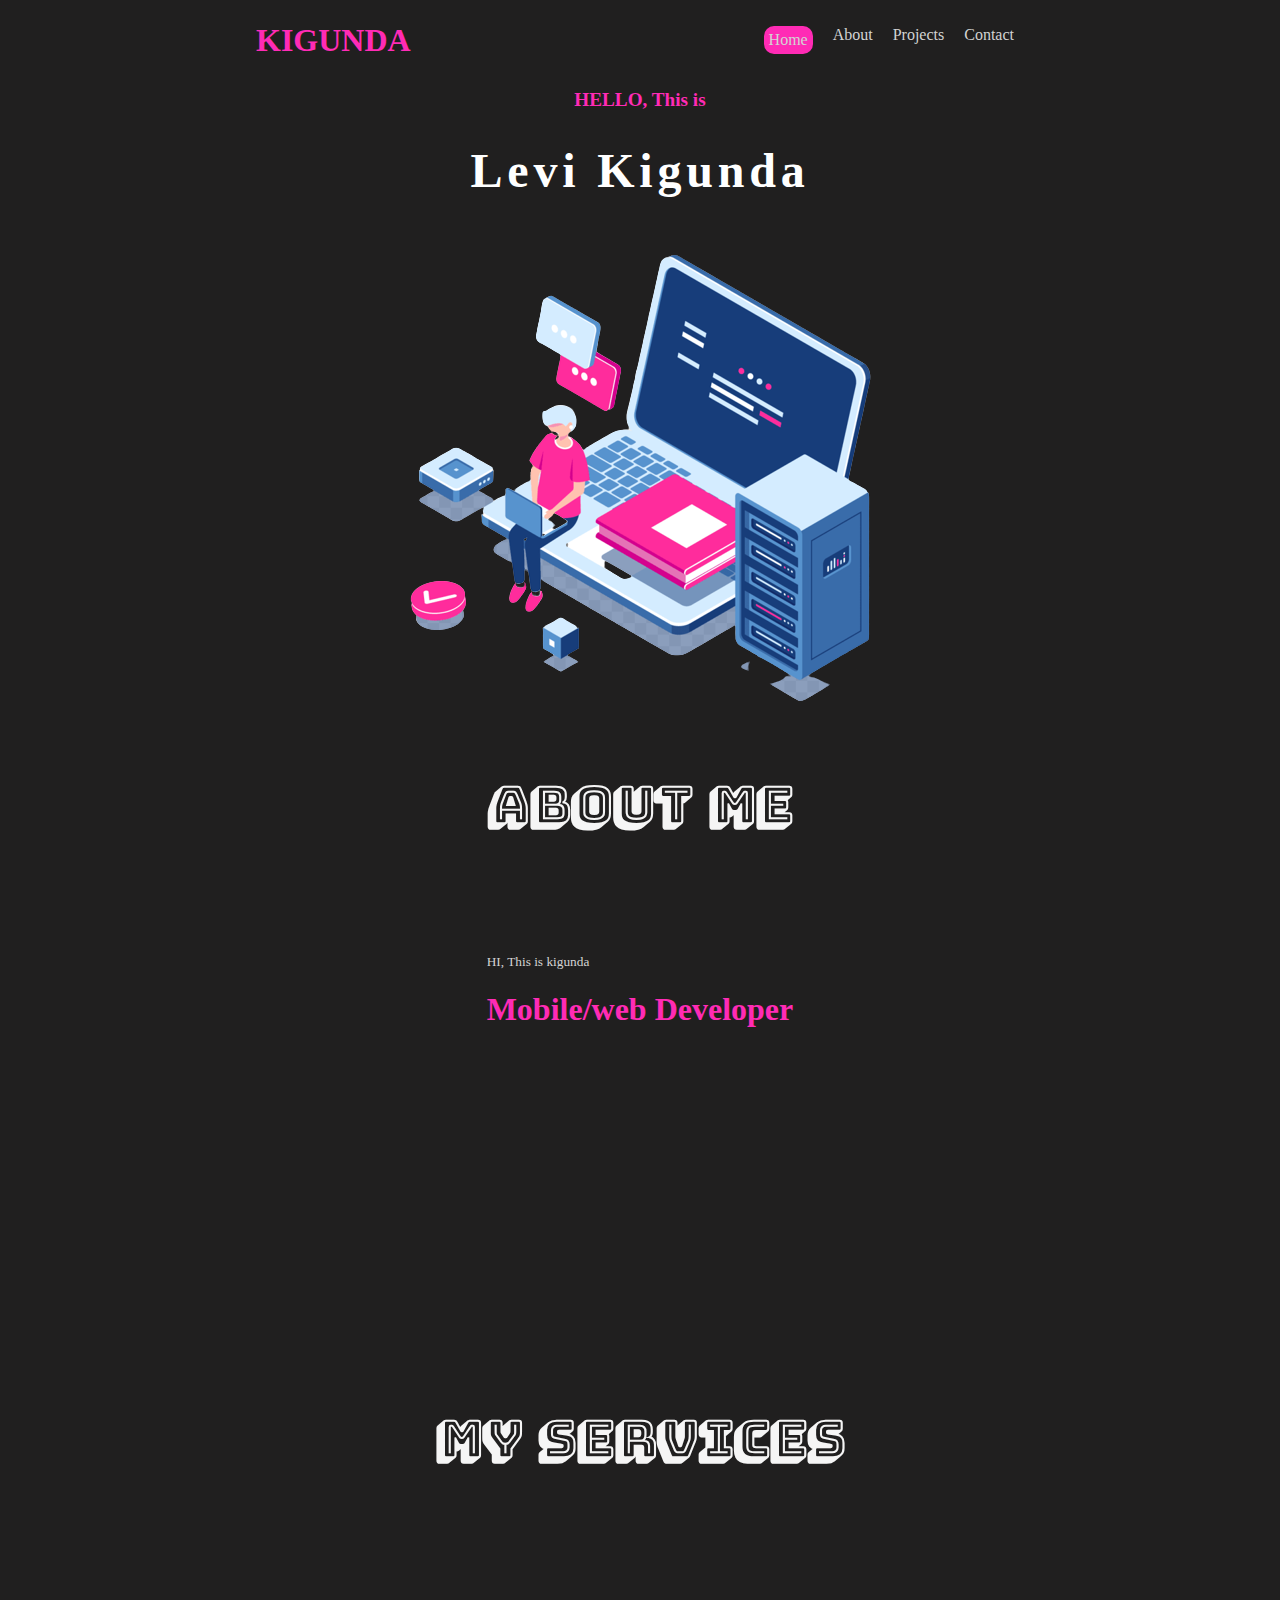
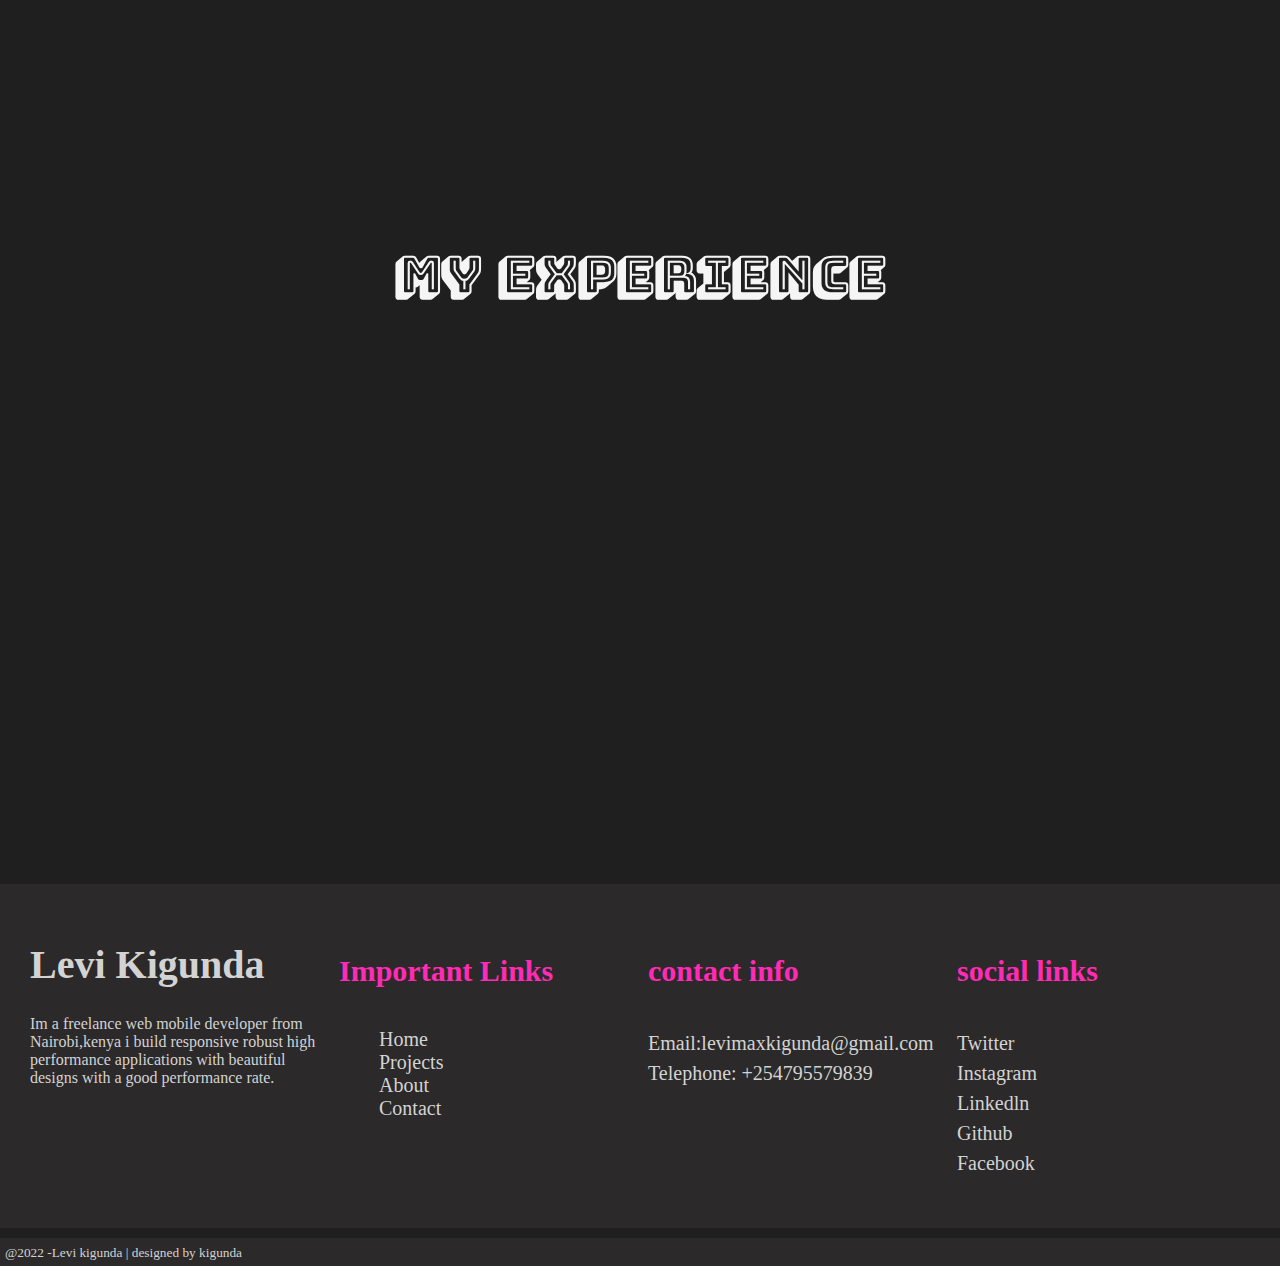
<file: index.html>
<!DOCTYPE html>
<html lang="en">
<head>
    <meta charset="UTF-8">
    <meta http-equiv="X-UA-Compatible" content="IE=edge">
    <meta name="viewport" content="width=device-width, initial-scale=1.0">
    <title>kigunda</title>
    <!-- <script src="https://kit.fontawesome.com/e22a744b3d.js" crossorigin="anonymous"></script> -->
    <link href='https://fonts.googleapis.com/css?family=Bungee Shade' rel='stylesheet'>
    <link rel="stylesheet" href="styles.css"/>
    <link rel="stylesheet" href="https://unpkg.com/aos@next/dist/aos.css"/>
</head>
<body>
    <nav id="navbar">
        <h1 style="color:#FF2BB5">KIGUNDA</h1>
        <ul class="nav-menu">
            <li><a href="index.html" class="active">Home</a></li>
            <li><a href="about.html">About</a></li>
            <li><a href="project.html" >Projects</a></li>
            <li><a href="contact.html">Contact</a></li>
        </ul>
        <div class="hamburger">
            <span class="bar"></span>
            <span class="bar"></span>
            <span class="bar"></span>
        </div>
    </nav>
    <div class="progress-container">
        <div class="progress-bar" id="myBar"></div>
      </div>
    <div class="upperbody">
        <p>HELLO, This is <br><h1>Levi Kigunda</h1></p>
    </div> 
    <div class="head1">
        <img src="images/develop-removebg-preview.png"/>
        <h1 data-aos="zoom-in">ABOUT ME</h1>
    </div> 
        <div class="aboutme">
            <div class="character" data-aos="fade-right" data-aos-offset="300" data-aos-easing="ease-in-sine">
                <img src="images/dreads.jpg"/>
                <p>
                    Im a freelance web mobile developer from Nairobi,kenya i build responsive
                    robust high performance applications with beautiful designs with a good performance rate.
                </p>
                <h2>Levi Kigunda</h2>
                <h4>web/mobile developer</h4>
            </div>
            <div class="dev">
                <small >HI, This is kigunda</small>
                <h1>Mobile/web Developer</h1>
                <p data-aos="fade-left" data-aos-offset="300" data-aos-easing="ease-in-sine">
                    i am passionate for development and i love to learn new technologies while putting my self to a challenge.creating User friendly and robust applications is what the industry is about and indeed can be implemented.<br>
                    <button><a href="IT ATTACHMENT.pdf" download class="btn">Download Resume</a></button><br>
                </p>
            </div>
       </div>
       <div class="ser" data-aos="slide-up">
        <h1>MY SERVICES</h1>
       </div>
    <div class="SERVICES" data-aos="fade-up" data-aos-offset="300" data-aos-easing="ease-in-sine">
            <div class="design">
                <img src="images/ux-design (1).png"/>
                <h2>Web Design</h2>
                <p>I do UI/UX design for a better look and feel to web applications </p>
            </div>
            <div class="design">
                <img src="images/code.png"/>
                <h2>Web Development</h2>
                <p>I develop highly responsive web applications with better performance and speed </p>
            </div> 
            <div class="design">
                <img src="images/mobile-phone.png"/>
                <h2>Mobile development</h2>
                <p>I develop user friendly and fast mobile applications that provide end to end encryption of user data </p>
            </div>
    </div> 
    <div class="ser" data-aos="slide-up">
        <h1>MY EXPERIENCE</h1>
       </div>
    <div class="experience" data-aos="fade-up"  data-aos-offset="300" data-aos-easing="ease-in-sine" >
        <div class="frontexperience">
            <h1>Front End Development</h1>
                <div class="development">
                        <article class="devel"><img src="images/tick (1).png"/>
                        <div class="frontdetails">
                            <h4>HTML</h4>
                            <small>Experienced</small>
                        </div>
                        </article>
                        <article class="devel"><img src="images/tick (1).png"/>
                        <div class="frontdetails">
                            <h4>CSS</h4>
                            <small>Experienced</small>
                        </div>
                        </article>
                        <article class="devel">
                            <img src="images/tick (1).png"/>
                        <div class="frontdetails">
                            <h4>Javascript</h4>
                            <small>Intermediate</small>
                        </div>
                        </article>
                        <article class="devel"><img src="images/tick (1).png"/>
                        <div class="frontdetails">
                            <h4>sass</h4>
                            <small>junior</small>
                        </div>
                        </article>
                </div>
        </div>
        <div class="frontexperience">
            <h1>Backend development</h1>
            <div class="development">
                <article class="devel"><img src="images/tick (1).png"/>
                 <div class="backdetails">
                     <h4>PHP</h4>
                     <small>junior</small>
                 </div>
                 </article>
                 <article class="devel"><img src="images/tick (1).png"/>
                     <div class="backdetails">
                         <h4>Nodejs</h4>
                         <small>junior</small>
                     </div>
                     </article>
                     <article class="devel"><img src="images/tick (1).png"/>
                         <div class="backdetails">
                             <h4>MYSQL</h4>
                             <small>Intermediate</small>
                         </div>
                         </article>
            </div> 
        </div>
        <div class="frontexperience">
            <h1>Mobile Development</h1>
            <div class="development">
                <article class="devel"><img src="images/tick (1).png"/>
                 <div class="mobiledetails">
                     <h4>Flutter</h4>
                     <small>learning</small>
                 </div>
                 </article>
                 <article class="devel"><img src="images/tick (1).png"/>
                     <div class="mobiledetails">
                         <h4>Dart</h4>
                         <small>learning</small>
                     </div>
                     </article>
            </div>
        </div>
    </div>
    <div class="contactme" data-aos="zoom-in-right"  data-aos-offset="300" data-aos-easing="ease-in-sine">
        <p>have a project in mind</p>
        <h1>Let me help you</h1>
        <a href="contact.html" class="btn">Contact now</a>
    </div>
    <div class="footer">
        <div class="me">
            <h1>Levi Kigunda</h1>
            <p> Im a freelance web mobile developer from Nairobi,kenya i build responsive
                robust high performance applications with beautiful designs with a good performance rate.</p>
            </div>
            <div class="social">
                <h4>Important Links</h4>
                <ul>
                    <li><a href="index.html">Home</a></li>
                    <li><a href="projects.html">Projects</a></li>
                    <li><a href="about.html">About</a></li>
                    <li><a href="contact.html">Contact</a></li>
                </ul>
            </div>
        <div class="social">
            <h4>contact info</h4>
            <p>Email:levimaxkigunda@gmail.com<br>
               Telephone: +254795579839
            </p>
        </div>
        <div class="social">
            <h4>social links</h4>
            <p> Twitter<br>
                Instagram<br>
                Linkedln<br>
                Github<br>
                Facebook
            </p>
        </div>
    </div>
    <div class="copyright">
        <small>@2022 -Levi kigunda | designed by kigunda</small>
    </div>
    <script src="app.js"></script>
    <script src="https://unpkg.com/aos@next/dist/aos.js"></script>
    <script>
      AOS.init({
        //   offset:300,
        //   delay:500
      });
    </script>
</body>
</html>
</file>
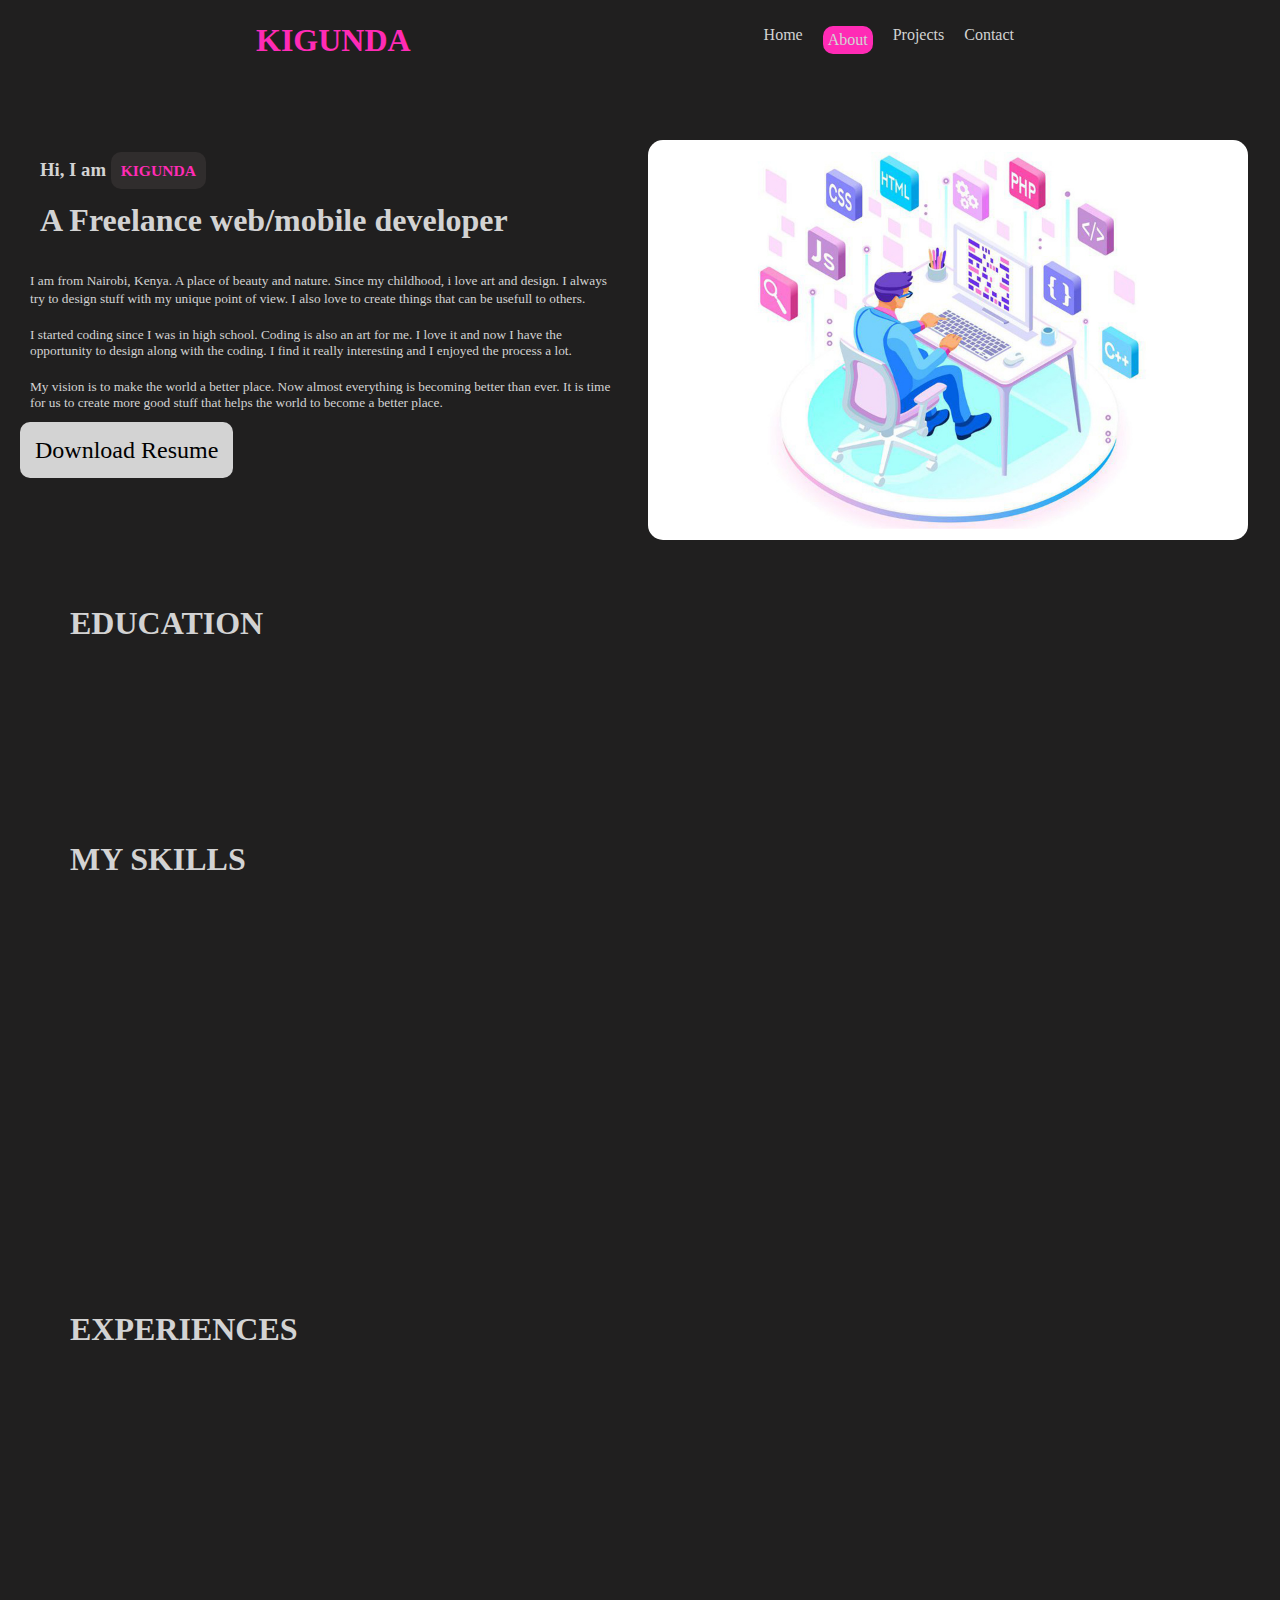
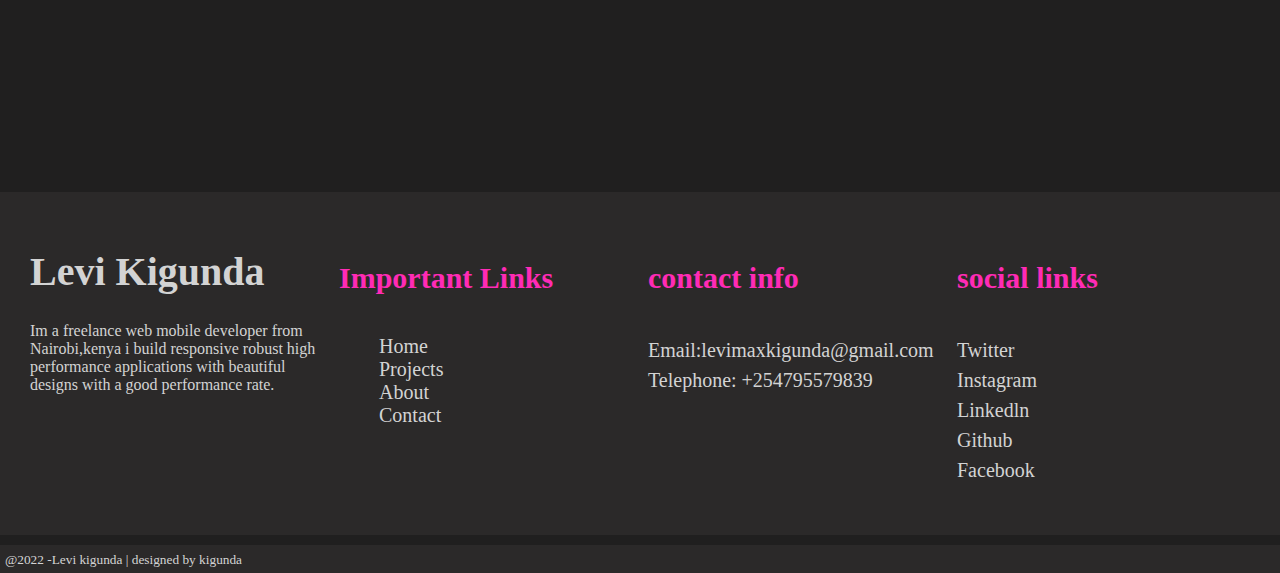
<file: about.html>
<!DOCTYPE html>
<html lang="en">
<head>
    <meta charset="UTF-8">
    <meta http-equiv="X-UA-Compatible" content="IE=edge">
    <meta name="viewport" content="width=device-width, initial-scale=1.0">
    <title>Kigunda</title>
    <link rel="stylesheet" href="styles.css"/>
    <link rel="stylesheet" href="https://unpkg.com/aos@next/dist/aos.css"/>
</head>
<body>
    <nav id="navbar">
        <h1 style="color:#FF2BB5">KIGUNDA</h1>
        <ul class="nav-menu">
            <li><a href="index.html">Home</a></li>
            <li><a href="about.html" class="active">About</a></li>
            <li><a href="project.html">Projects</a></li>
            <li><a href="contact.html">Contact</a></li>
        </ul>
        <div class="hamburger">
            <span class="bar"></span>
            <span class="bar"></span>
            <span class="bar"></span>
        </div>
    </nav>
    <div class="progress-container">
        <div class="progress-bar" id="myBar"></div>
    </div>
    <div class="container">

        <div class="aboutsection">
            <div class="aboutdetails">
                <h3>Hi, I am <small id="levi">KIGUNDA</small></h3>
                <h1> A Freelance web/mobile developer</h1>
                <p>
                    <small>
                        <div>
                            I am from Nairobi, Kenya. A place of beauty and nature. Since my childhood, i love art and design. I always try to design stuff with my unique point of view. I also love to create things that can be usefull to others.<br>
                        </div>
                        <div>
                            I started coding since I was in high school. Coding is also an art for me. I love it and now I have the opportunity to design along with the coding. I find it really interesting and I enjoyed the process a lot.<br>
                        </div>
                        <div>
                            My vision is to make the world a better place. Now almost everything is becoming better than ever. It is time for us to create more good stuff that helps the world to become a better place.<br>
                        </div>
                    </small>
            </p>
            <a href="IT ATTACHMENT.pdf" download>Download Resume</a>
        </div>
        <div class="image">
            <image src="images/WD03.jpg" width="600px" height="400px"/>
        </div>
    </div>
    <div class="me-details">
        <div class="me-about">
            <h1>EDUCATION</h1>
            <div class="m-ab" data-aos="zoom-in-right"  data-aos-offset="300" data-aos-easing="ease-in-sine">
                <h3>university</h3>
                <div class="list">
                    <div class="item">
                        <p>Multimedia university of kenya</p>
                    </div>
                </div>
            </div>
            <div class="m-ab" data-aos="zoom-in-right"  data-aos-offset="300" data-aos-easing="ease-in-sine">
                <h3>Other</h3>
                <div class="list">
                    <div class="item">
                        <p>Udacity</p>
                    </div>
                </div>
            </div>
        </div>
        <div class="me-about">
            <h1>MY SKILLS</h1>
            <div class="m-ab" data-aos="zoom-in-right"  data-aos-offset="300" data-aos-easing="ease-in-sine">
                <h3>FrontEnd</h3>
                <div class="list">
                    <div class="item">
                        <p>HTML</p>
                    </div>
                    <div class="item">
                        <p>CSS</p>
                    </div>
                    <div class="item">
                        <p>Javascript</p>
                    </div>
                    <div class="item">
                        <p>Sass</p>
                    </div>
                </div>
                </div>
                <div class="m-ab" data-aos="zoom-in-right"  data-aos-offset="300" data-aos-easing="ease-in-sine">
                    <h3>BackEnd</h3>
                        <div class="list">
                            <div class="item">
                                <p>Node.js</p>
                            </div>
                            <div class="item">
                                <p>PHP</p>
                            </div>
                        </div>
                    </div>
                    <div class="m-ab" data-aos="zoom-in-right"  data-aos-offset="300" data-aos-easing="ease-in-sine">
                        <h3>Design</h3>
                        <div class="list">
                            <div class="item">
                                <p>Figma</p>
                            </div>
                            <div class="item">
                                <p>Photoshop</p>
                            </div>
                            <div class="item">
                                <p>After effects</p>
                            </div>
                        </div>
                    </div>
                    <div class="m-ab" data-aos="zoom-in-right"  data-aos-offset="300" data-aos-easing="ease-in-sine">
                        <h3>Databases</h3>
                    <div class="list">
                        <div class="item">
                            <p>MySql</p>
                        </div>
                    </div>
                </div>
                <div class="m-ab" data-aos="zoom-in-right"  data-aos-offset="300" data-aos-easing="ease-in-sine">
                    <h3>Tools</h3>
                    <div class="list">
                        <div class="item">
                            <p>Git</p>
                        </div>
                        <div class="item">
                            <p>Github</p>
                        </div>
                        <div class="item">
                            <p>Netlify</p>
                        </div>
                        <div class="item">
                            <p>Android studio</p>
                        </div>
                        <div class="item">
                            <p>vscode</p>
                        </div>
                    </div>
                </div>
            </div>
        <div class="me-about">
            <h1>EXPERIENCES</h1>
            <div class="m-ab" data-aos="zoom-in-right"  data-aos-offset="300" data-aos-easing="ease-in-sine">
                <h3>2020-2021</h3>
                <div class="list">
                    <div class="item">
                        <p>junior developer</p>
                    </div>
                </div>
            </div>
            <div class="m-ab" data-aos="zoom-in-right"  data-aos-offset="300" data-aos-easing="ease-in-sine">
                <h3>2022-</h3>
                <div class="list">
                    <div class="item">
                        <p>Freelance developer</p>
                    </div>
                </div>
                </div>
        </div>
    </div>
    <div class="contactme" data-aos="fade-up-right"  data-aos-offset="300" data-aos-easing="ease-in-sine">
        <p>have a project in mind</p>
        <h1>Let me help you</h1>
        <a href="contact.html" class="btn">Contact now</a>
    </div>
    <div class="footer">
        <div class="me">
            <h1>Levi Kigunda</h1>
            <p> Im a freelance web mobile developer from Nairobi,kenya i build responsive
                robust high performance applications with beautiful designs with a good performance rate.</p>
            </div>
            <div class="social">
                <h4>Important Links</h4>
                <ul>
                    <li><a href="index.html">Home</a></li>
                    <li><a href="projects.html">Projects</a></li>
                    <li><a href="about.html">About</a></li>
                    <li><a href="contact.html">Contact</a></li>
                </ul>
            </div>
            <div class="social">
                <h4>contact info</h4>
                <p>Email:levimaxkigunda@gmail.com<br>
                    Telephone: +254795579839
                </p>
            </div>
            <div class="social">
                <h4>social links</h4>
                <p> Twitter<br>
                    Instagram<br>
                    Linkedln<br>
                    Github<br>
                    Facebook
                </p>
            </div>
        </div>
        <div class="copyright">
            <small>@2022 -Levi kigunda | designed by kigunda</small>
        </div>
    </div>
    <script src="app.js"></script>
    <script src="https://unpkg.com/aos@next/dist/aos.js"></script>
  <script>
    AOS.init();
  </script>
</body>
</html>
</file>
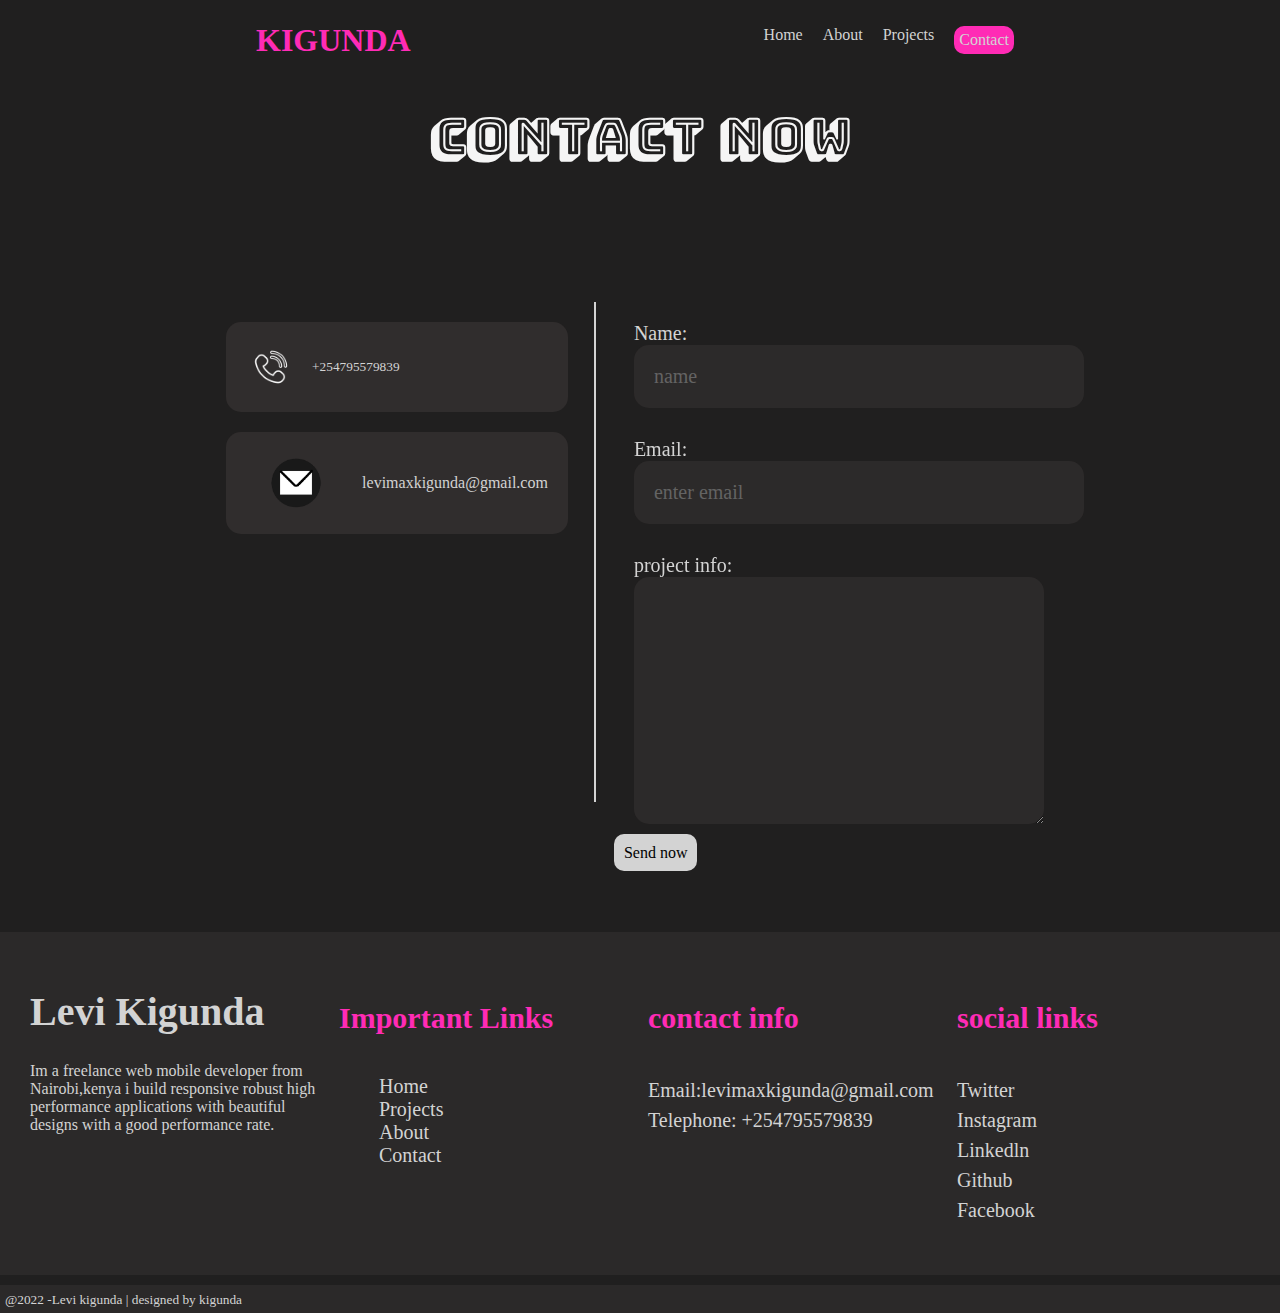
<file: contact.html>
<!DOCTYPE html>
<html lang="en">
<head>
    <meta charset="UTF-8">
    <meta http-equiv="X-UA-Compatible" content="IE=edge">
    <meta name="viewport" content="width=device-width, initial-scale=1.0">
    <title>KIGUNDA</title>
    <link rel="stylesheet" href="styles.css"/>
    <link href='https://fonts.googleapis.com/css?family=Bungee Shade' rel='stylesheet'>
    <link rel="stylesheet" href="https://unpkg.com/aos@next/dist/aos.css"/>
</head>
<body>
    <nav id="navbar">
        <h1 style="color:#FF2BB5">KIGUNDA</h1>
        <ul class="nav-menu">
            <li><a href="index.html">Home</a></li>
            <li><a href="about.html">About</a></li>
            <li><a href="project.html">Projects</a></li>
            <li><a href="contact.html" class="active">Contact</a></li>
        </ul>
        <div class="hamburger">
            <span class="bar"></span>
            <span class="bar"></span>
            <span class="bar"></span>
        </div>
    </nav>
    <div class="progress-container">
        <div class="progress-bar" id="myBar"></div>
    </div>
    <div class="ser">
        <h1>CONTACT NOW</h1>
       </div>
<div class="contact">

    <div class="contact-details">
        <div class="ct">
            <img src="images/whitecal-removebg-preview.png" width="50px"/>
            <small>+254795579839</small>
        </div>
        <div class="ct">
            <img src="images/email-icon-png-white-png-image-466274-removebg-preview.png" width="100px" class="mailimg"/>
            <p>levimaxkigunda@gmail.com</p>
        </div>
    </div>
    <div class="vertical"></div>
    <form class="formgroup">
        <label for="name">Name:
            <input type="text" placeholder="name" required/>
        </label>
        <label for="email" data-aos="fade-left"  data-aos-offset="300" data-aos-easing="ease-in-sine">Email:
            <input type="email" placeholder="enter email" required/>
        </label>
        <label for="project" data-aos="fade-left"  data-aos-offset="300" data-aos-easing="ease-in-sine">project info:
            <textarea style= "width: 370px; height: 207px;""></textarea>
        </label>
         <a href=" mailto:levimaxkigunda@gmail.com" download>Send now</a>
    </form>
</div>
<div class="footer">
    <div class="me">
        <h1>Levi Kigunda</h1>
        <p> Im a freelance web mobile developer from Nairobi,kenya i build responsive
            robust high performance applications with beautiful designs with a good performance rate.</p>
        </div>
        <div class="social">
            <h4>Important Links</h4>
            <ul>
                <li><a href="index.html">Home</a></li>
                <li><a href="projects.html">Projects</a></li>
                <li><a href="about.html">About</a></li>
                <li><a href="contact.html">Contact</a></li>
            </ul>
        </div>
        <div class="social">
            <h4>contact info</h4>
            <p>Email:levimaxkigunda@gmail.com<br>
                Telephone: +254795579839
            </p>
        </div>
        <div class="social">
            <h4>social links</h4>
            <p> Twitter<br>
                Instagram<br>
                Linkedln<br>
                Github<br>
                Facebook
            </p>
        </div>
    </div>
    <div class="copyright">
        <small>@2022 -Levi kigunda | designed by kigunda</small>
    </div>
    <script src="app.js"></script>
    <script src="https://unpkg.com/aos@next/dist/aos.js"></script>
  <script>
    AOS.init();
  </script>
</body>
</html>
</file>
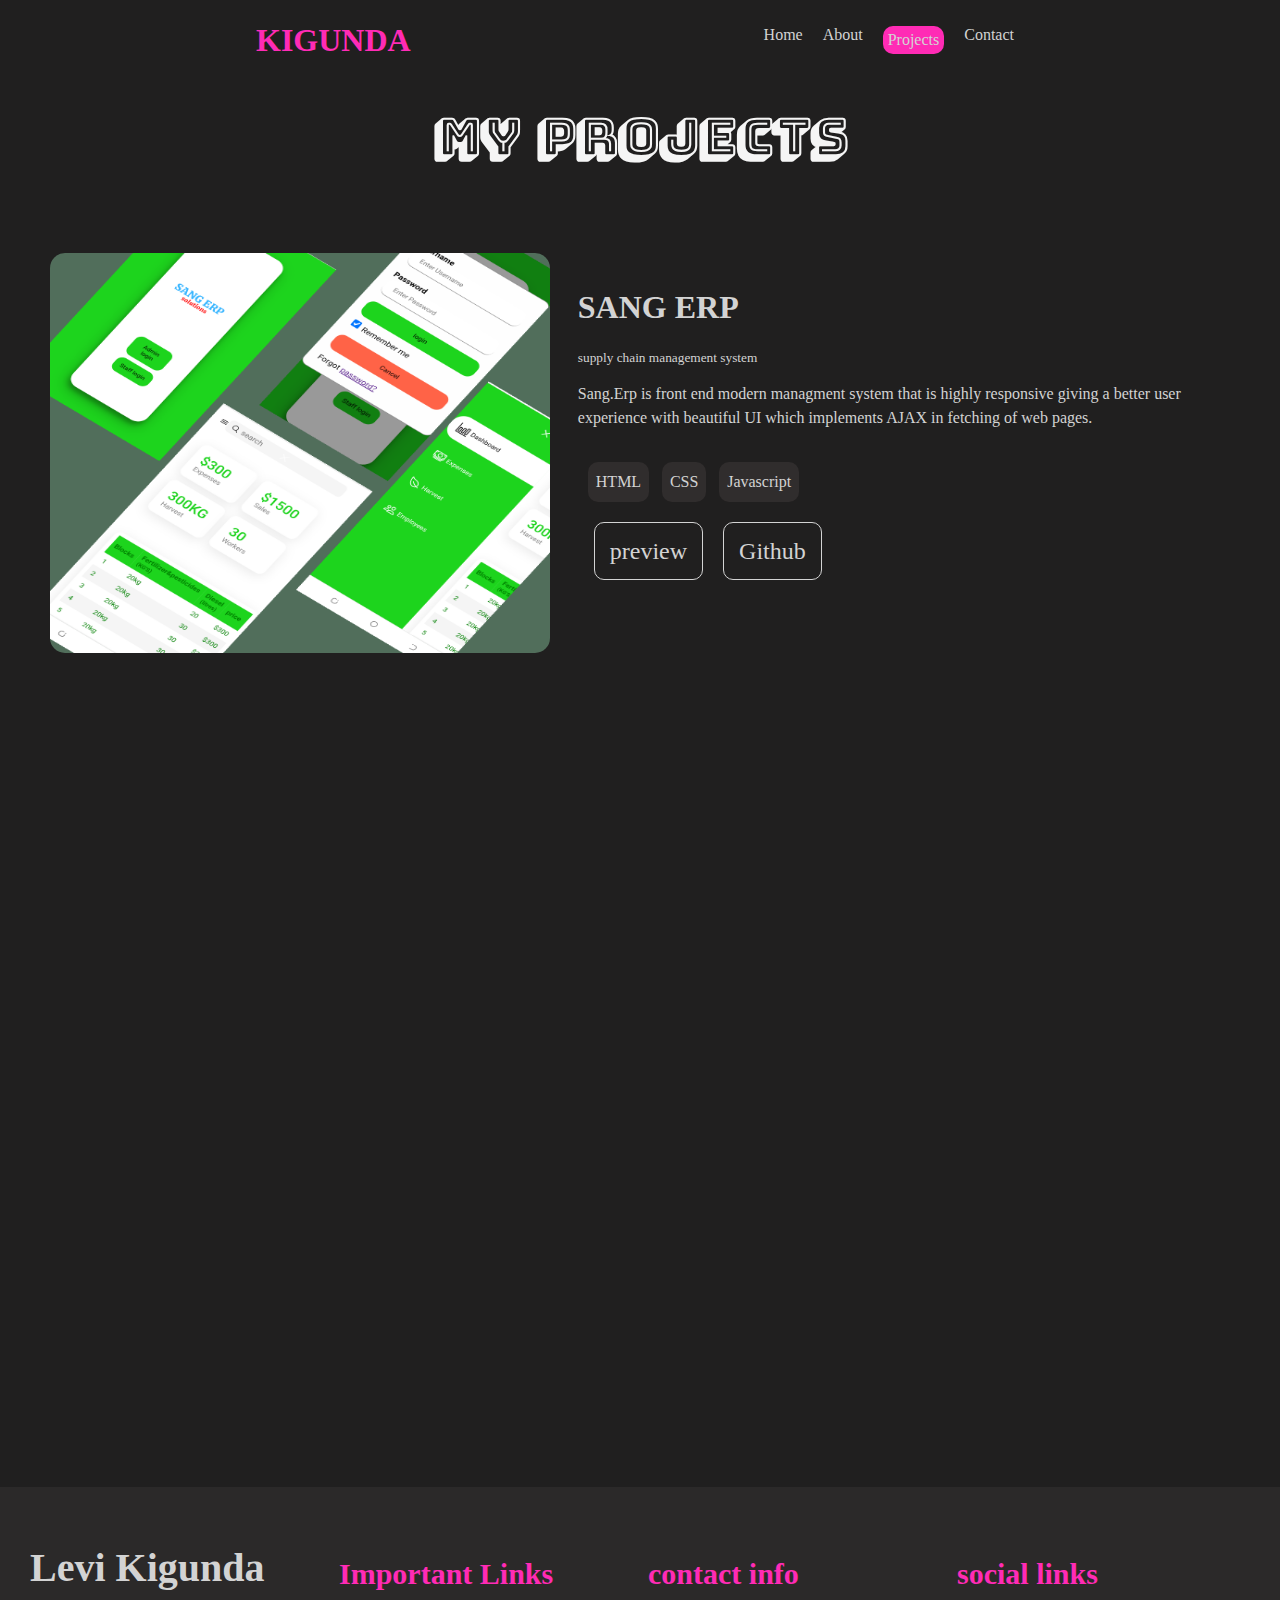
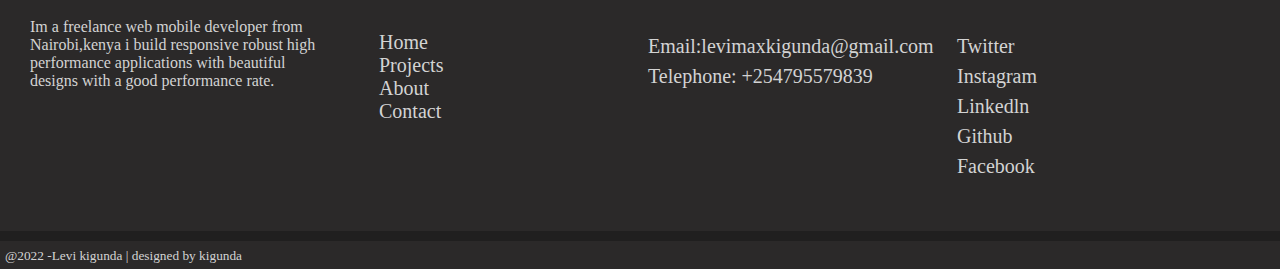
<file: project.html>
<!DOCTYPE html>
<html lang="en">
<head>
    <meta charset="UTF-8">
    <meta http-equiv="X-UA-Compatible" content="IE=edge">
    <meta name="viewport" content="width=device-width, initial-scale=1.0">
    <title>kigunda</title>
    <link href='https://fonts.googleapis.com/css?family=Bungee Shade' rel='stylesheet'>
    <link rel="stylesheet" href="https://unpkg.com/aos@next/dist/aos.css"/>
    <link rel="stylesheet" href="styles.css"/>
</head>
<body>
    <nav id="navbar">
        <h1 style="color:#FF2BB5">KIGUNDA</h1>
        <ul class="nav-menu">
            <li><a href="index.html">Home</a></li>
            <li><a href="about.html">About</a></li>
            <li><a href="project.html" class="active">Projects</a></li>
            <li><a href="contact.html">Contact</a></li>
        </ul>
        <div class="hamburger">
            <span class="bar"></span>
            <span class="bar"></span>
            <span class="bar"></span>
        </div>
    </nav>
    <div class="progress-container">
        <div class="progress-bar" id="myBar"></div>
    </div>
    <div class="ser">
        <h1>MY PROJECTS</h1>
       </div>
        <div class="project">
            <div class="image">
                <img src="images/Adobe_Express_20220510_0948370.6674296031615525.png" width="500px" height="400px"/>
            </div>
             <div class="side-content">
                <h1>SANG ERP</h1>
                <small>supply chain management system</small>
                <P>Sang.Erp is front end modern managment system that is highly responsive
                   giving a better user experience with beautiful UI
                   which implements AJAX in fetching of web pages.
                </P>
                <div class="project-list">
                    <div class="item">
                        <p>HTML</p>
                    </div>
                    <div class="item">
                        <p>CSS</p>
                    </div>
                    <div class="item">
                        <p>Javascript</p>
                    </div>
                </div>
                <a href="https://kigundalevi.github.io/sangERP/" target="_blank">preview</a>
                <a href="https://github.com/kigundalevi/sangERP" target="_blank">Github</a>

            </div>
        </div>
        <div class="project">
             <div class="side-content" data-aos="fade-right" data-aos-offset="300" data-aos-easing="ease-in-sine">
                <h1>ZOTEDELIVERIES</h1>
                <small>Eccomerce store</small>
                <P>Zotedeliveries is front-end modern Eccomerce store that is highly responsive
                   giving a better user experience with beautiful UI
                </P>
                <div class="project-list">
                    <div class="item">
                        <p>HTML</p>
                    </div>
                    <div class="item">
                        <p>CSS</p>
                    </div>
                    <div class="item">
                        <p>Javascript</p>
                    </div>
                </div>
                <a href="https://kigundalevi.github.io/sangERP/" target="_blank">preview</a>
                <a href="https://github.com/kigundalevi/sangERP" target="_blank">Github</a>
            </div>
            <div class="image" data-aos="fade-left" data-aos-offset="300" data-aos-easing="ease-in-sine">
                <img src="images/zote.png" width="500px" height="400px"/>
            </div>
        </div>
        <div class="contactme" data-aos="fade-up-right"  data-aos-offset="300" data-aos-easing="ease-in-sine">
            <p>have a project in mind</p>
            <h1>Let me help you</h1>
            <a href="contact.html" class="btn">Contact now</a>
        </div>
        <div class="footer">
            <div class="me">
                <h1>Levi Kigunda</h1>
                <p> Im a freelance web mobile developer from Nairobi,kenya i build responsive
                    robust high performance applications with beautiful designs with a good performance rate.</p>
                </div>
                <div class="social">
                    <h4>Important Links</h4>
                    <ul>
                        <li><a href="index.html">Home</a></li>
                        <li><a href="projects.html">Projects</a></li>
                        <li><a href="about.html">About</a></li>
                        <li><a href="contact.html">Contact</a></li>
                    </ul>
                </div>
                <div class="social">
                    <h4>contact info</h4>
                    <p>Email:levimaxkigunda@gmail.com<br>
                        Telephone: +254795579839
                    </p>
                </div>
                <div class="social">
                    <h4>social links</h4>
                    <p> Twitter<br>
                        Instagram<br>
                        Linkedln<br>
                        Github<br>
                        Facebook
                    </p>
                </div>
            </div>
            <div class="copyright">
                <small>@2022 -Levi kigunda | designed by kigunda</small>
            </div>
        <script src="app.js"></script>
        <script src="https://unpkg.com/aos@next/dist/aos.js"></script>
  <script>
    AOS.init();
  </script>
</body>
</html>
</file>
<file: styles.css>
*{
    font-family:cursive;
}
body{
    background-color: #201f1f;
    margin: 0;
    padding-top: 70px;
    /* overflow-y: hidden; */
}
p{
    color: lightgrey;
}
#navbar{
    display: flex;
    justify-content: space-between;
    position: fixed;
    top: 0;
    width: 100%;
    background-color: #201f1f;
    align-items: center;
    z-index: 1;
}
.progress-container {
    position: fixed;
    width: 100%;
    height: 2px;
    background: #201f1f;
    z-index: 1;
  }
  
  /* The progress bar (scroll indicator) */
  .progress-bar {
    height: 2px;
    background:#FF2BB5;
    width: 0%;
  }
.nav-menu{
    display: flex;
    margin-right:20%;
}
#navbar ul li{
    text-decoration:none;
    display: flex;
    padding: 10px;
    color: gainsboro;
}
#navbar ul li a{
    text-decoration: none;
    /* font-size: 20px; */
    color: lightgrey;
}
#navbar h1{
    margin-left:20%;
}
#navbar ul li a.active{
    background-color:#FF2BB5;
    padding: 5px;
    border-radius: 10px;
}
.hamburger{
    display: none;
    cursor:pointer;
    margin-right:50px;
}
.bar{
    width: 25px;
    height: 2px;
    display: block;
    margin: 5px auto;
    background-color:lightgrey;
    -webkit-transition: all 0.3s ease-in-out;
    transition: all 0.3s ease-in-out;
}
.upperbody{
    text-align: center;
}
.upperbody p{
    color:#FF2BB5;
    font-weight: bold;
    font-size:larger;
}
.upperbody h1{
    color: white;
    font-size: 3rem;
    letter-spacing: 0.1em;
}
.head1{
    text-align: center;
}
.head1 h1{
    color: whitesmoke;
    font-family:Bungee Shade;
    font-size: 50px;
}
.dev{
    height: 100%;
    padding:50px;
}
.dev h1{
    color:#FF2BB5;
}
.dev small{
    color:lightgrey;
}
.dev button{
    font-size: 1.5em;
    border-radius: 15px;
    padding:20px;
    background-color:lightgray;
    border:none;
    margin-top: 40px;
}
.aboutme{
    padding: 30px;
    display:grid;
    grid-template-columns: 1fr 2fr;
}
.character{
    text-align: center;
    border-radius: 25% 10%;;
    padding: 15px;
    width:30%
    -webkit-box-shadow: -3px 5px 15px 5px #FF2BB5; 
    box-shadow: -3px 5px 15px 5px #FF2BB5;
}
.character img{
    text-align: center;
   border-radius: 50%;
   width: 150px;
   height:150px; 
}
.character h2{
    color:#FF2BB5;
}
.character h4{
    color: lightgrey;
}
.ser{
    text-align: center;
}
.ser h1{
    font-size:50px;
    font-family: Bungee Shade;
    color: whitesmoke;
}
.SERVICES{
    padding: 50px;
    display: grid;
    grid-template-columns:1fr 1fr 1fr;
    grid-gap: 2em;
}
.design{
    text-align: center;
    border-radius:10px;
    padding: 20px;
    -webkit-box-shadow: 0px 0px 10px #d1cccf; 
    box-shadow:0px 0px 10px #d1cccf;
}
.design h2{
    color: #FF2BB5;
}
.design img{
    width: 40px;
}
.experience{
    padding: 50px;
    gap:2.5em;
    display: grid;
    grid-template-columns:1fr 1fr 1fr;
}
.development{
    display: grid;
    gap: 1.2em;
    grid-template-columns: 1fr 1fr;
}
.development h4,small{
    color: lightgrey;
}
.frontexperience h1{
    color: #FF2BB5;
    text-align: center;
}
.frontexperience{
    padding: 20px;
    border-radius: 10px;
    box-shadow: 0px 0px 10px #FF2BB5;
}
.frontdetails{
    line-height:0em;
}
.backdetails{
    line-height:0em;
}
.mobiledetails{
    line-height:0em;
}
.devel{
    display:flex;
    align-items: center;
}
.contactme{
    background: rgb(43, 41, 41);
    text-align: center;
    padding: 30px;
    padding-bottom: 50px;
    width: 80%;
    margin: auto;
    border-radius: 10px;
    line-height: 2%;
}
.contactme h1{
    color: #FF2BB5;
    font-size: 50px;
    padding-bottom: 30px;
}
.btn{
    background-color:lightgray;
    text-decoration: none;
    color:black;
    padding: 10px;
    border-radius: 10px;
    margin: 10px;
    font-size: 20px;
}
.footer{
    padding: 30px;
    display: grid;
    gap: 1em;
    grid-template-columns: 1fr 1fr 1fr 1fr;
    margin-top: 50px;
    background-color:  rgb(43, 41, 41);
}
.social h4{
    color: #FF2BB5;
    font-size: 30px;
}
.social p{ 
    line-height: 150%;
    font-size: 20px;
    font-family: "Trirong", serif;
}
.me h1{
    font-size: 40px;
    color: lightgrey;
}
.social ul li a{
    text-decoration: none;
    font-size: 20px;
    color: lightgrey;
}
.social ul li{
    list-style: none;
}
.copyright{
    padding: 5px;
    margin-top: 10px;
    background-color:rgb(43, 41, 41);
    color: lightgrey;
}
/* about page css starts here */
.aboutdetails div{
    padding: 10px;
    color: lightgrey;
}
#levi{
    color: #FF2BB5;
    background-color: rgb(48, 45, 45);
    padding: 10px;
    border-radius: 10px;
}
.aboutdetails h1,h3{
    color: lightgrey;
    padding-left: 20px;
}
.aboutdetails h1{
    font-size:2em;
}
.aboutsection{
    display: grid;
    grid-template-columns: 1fr 1fr;
    grid-gap: 1em;
    padding: 20px;
    margin-top: 50px;
}
.aboutdetails a{
    background-color:lightgray;
    text-decoration: none;
    color:black;
    padding:15px;
    border-radius: 10px;
    font-size:1.5em;
    margin-top:20px;
}
.me-details{
    padding: 20px;
    margin-left: 50px;
}
.m-ab h3{
      color: #FF2BB5;
      font-size: 25px;
}
.m-ab{
    display: flex;
}
.me-about h1{
    color: lightgrey;

}
.item p{
    border-radius: 10px;
    padding: 0.5rem;
    background-color:rgb(48, 45, 45);
}
.list{
    display:flex;
    margin-left: 10px;
    align-items: center;
    gap: 1.2rem;
}
/*  PROJECTS LANDING PAGE STYLING*/
.project{
    display:flex;
    grid-gap: 0.8em;
    padding: 50px;
    margin-top: 30px;
}
.project-list{
    gap: 0.8rem;
     display:flex;
    margin-left: 10px;
    margin-bottom: 20px;
    align-items: center;
}
.image img{
    border-radius: 15px;
    transition: all 0.3s ease-in-out;
}
.image img:hover{
    transform: scale(1.1)
}
.side-content{
   padding: 15px;
}
.side-content p{
    line-height: 1.5rem;
    font-family:cursive;
}
.side-content h1{
    color:lightgrey;
}
.side-content a{
    border: 1px solid lightgrey;
    text-decoration: none;
    color:lightgrey;
    padding:15px;
    border-radius: 10px;
    font-size:1.5em;
    margin-top:40px;
    margin-left: 1rem;
}
.ct{
    display: flex;
    align-items: center;
    background-color: rgb(48, 45, 45);
    gap: 1rem;
    margin: 20px 10px;
    min-width: none;
    height: fit-content;
    padding: 20px;
    border-radius: 15px;
}
.contact{
    margin-top:7rem;
    display: flex;
    padding:20px;
    gap: 1rem;
    justify-content: center;
    /* align-items: center; */
}
.formgroup label{
    color: lightgrey;
    display:flex;
    flex-direction: column;
    margin: 10px;
    font-size: 20px;
    padding: 10px;
}
.formgroup label input,textarea{
    background-color: rgb(48, 45, 45);
    opacity: 0.8;
    color: lightgrey;
    border: none;
    border-radius: 15px;
    outline: none;
    padding: 20px;
    width: 100%;
    font-size: 20px;
}
.vertical{
    width: 2px;
    height: 500px;
    color: lightgrey;
    border-left: solid 2px lightgrey;
}
.formgroup a{
    background-color:lightgray;
    text-decoration: none;
    color:black;
    padding:10px;
    border-radius: 10px;
    font-size:1em;
    margin-top:20px;
}
@media (max-width:768px) {
    .hamburger{
        display: block;
    }
    .hamburger.active .bar:nth-child(2){
        opacity: 0;
    }
    
    .hamburger.active .bar:nth-child(1){
        transform: translateY(8px) rotate(45deg);
    }
    
    .hamburger.active .bar:nth-child(3){
        transform: translateY(-8px) rotate(-45deg);
    }
    .nav-menu{
        position: fixed;
        left: -100%;
        top: 70px;
        gap: 0;
        align-items: center;
        justify-content: center;
        flex-direction: column;
        background-color: #201f1f;
        width:50%;
        text-align: center;
        transition:all 0.3s;
    }
    .nav-menu.active{
        /* float: calc(100-50); */
        border-radius: 10px;
        left:0;
        text-align: center;
        align-items: center;
        justify-content: center;
    }
    .aboutsection{
        display:grid;
        grid-template-columns: 1fr;
        gap: 1rem;
    }
    .aboutdetails{
        margin-bottom: 10px;
    }
    .footer{
        display: block;
        width: 100%;
    }
    .m-ab{
        display: block;
    }
    .contactme{
        max-width: fit-content;
    }
}
</file>
